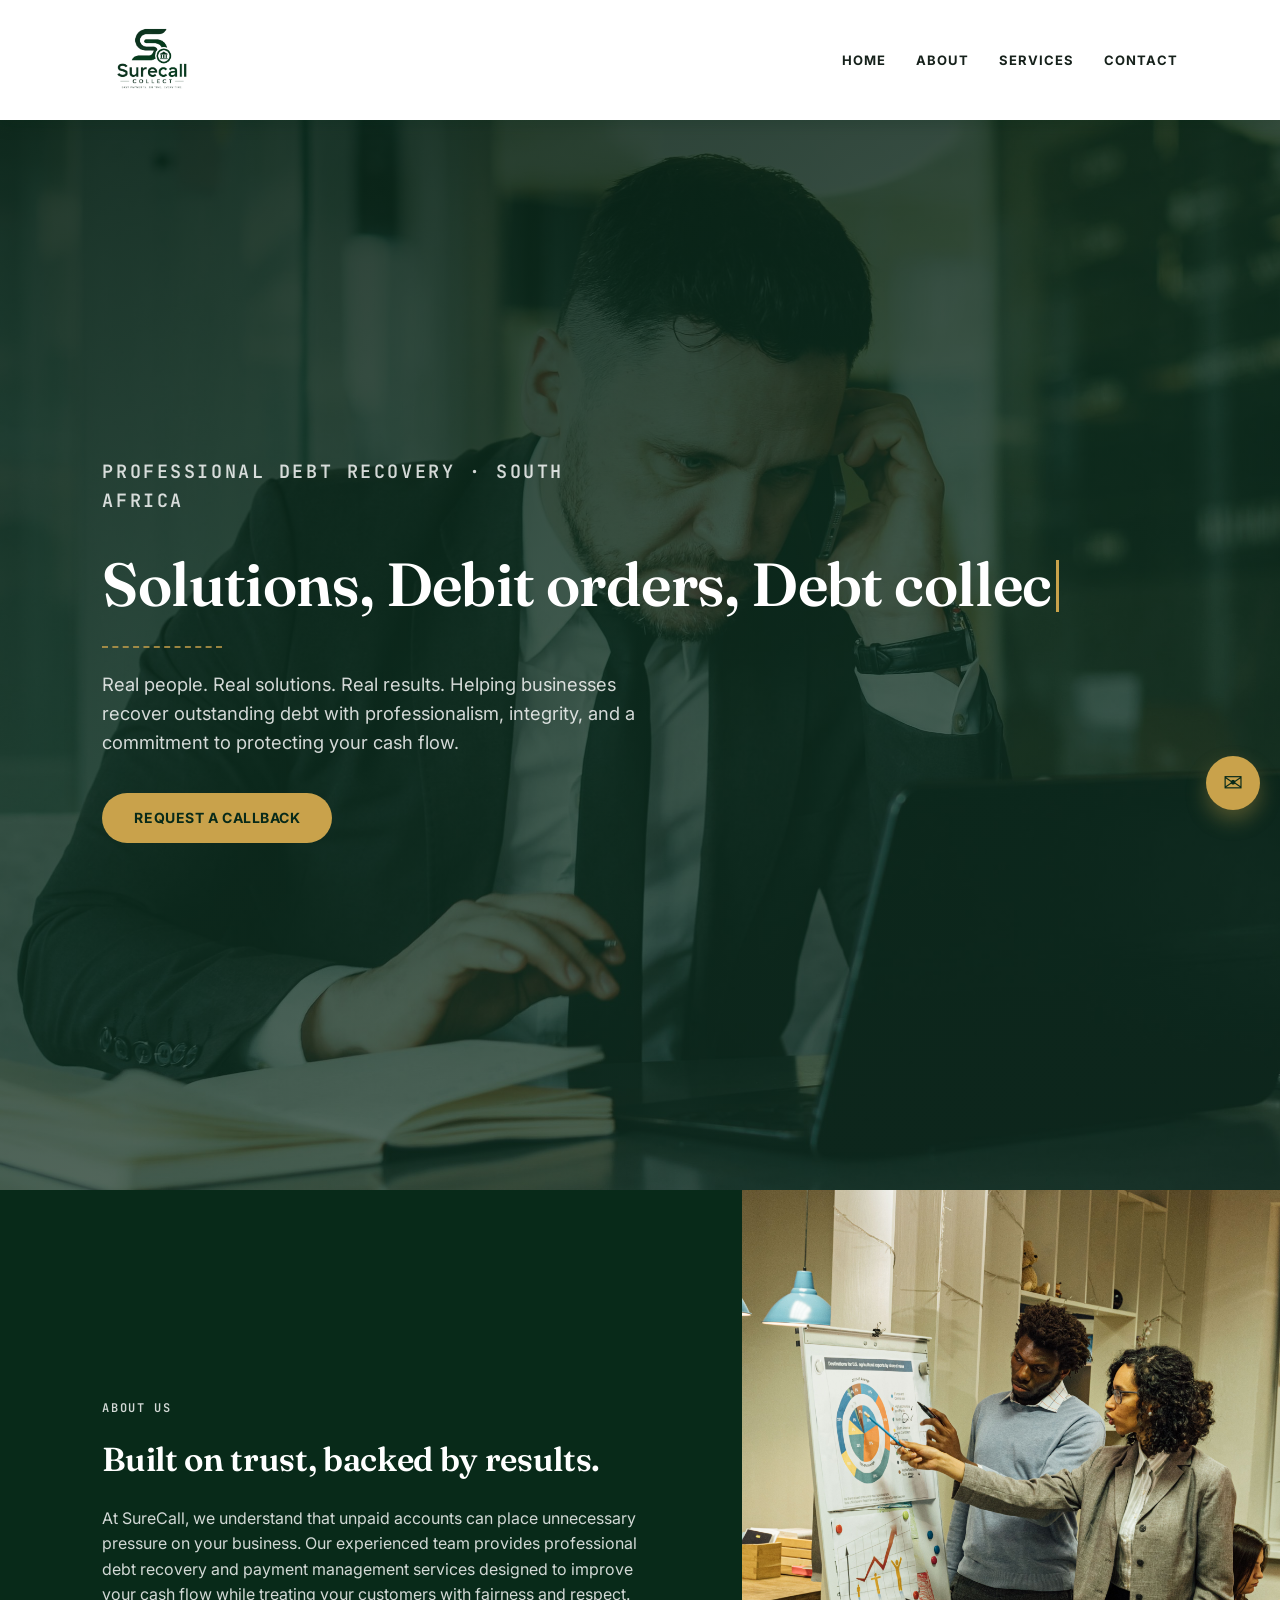
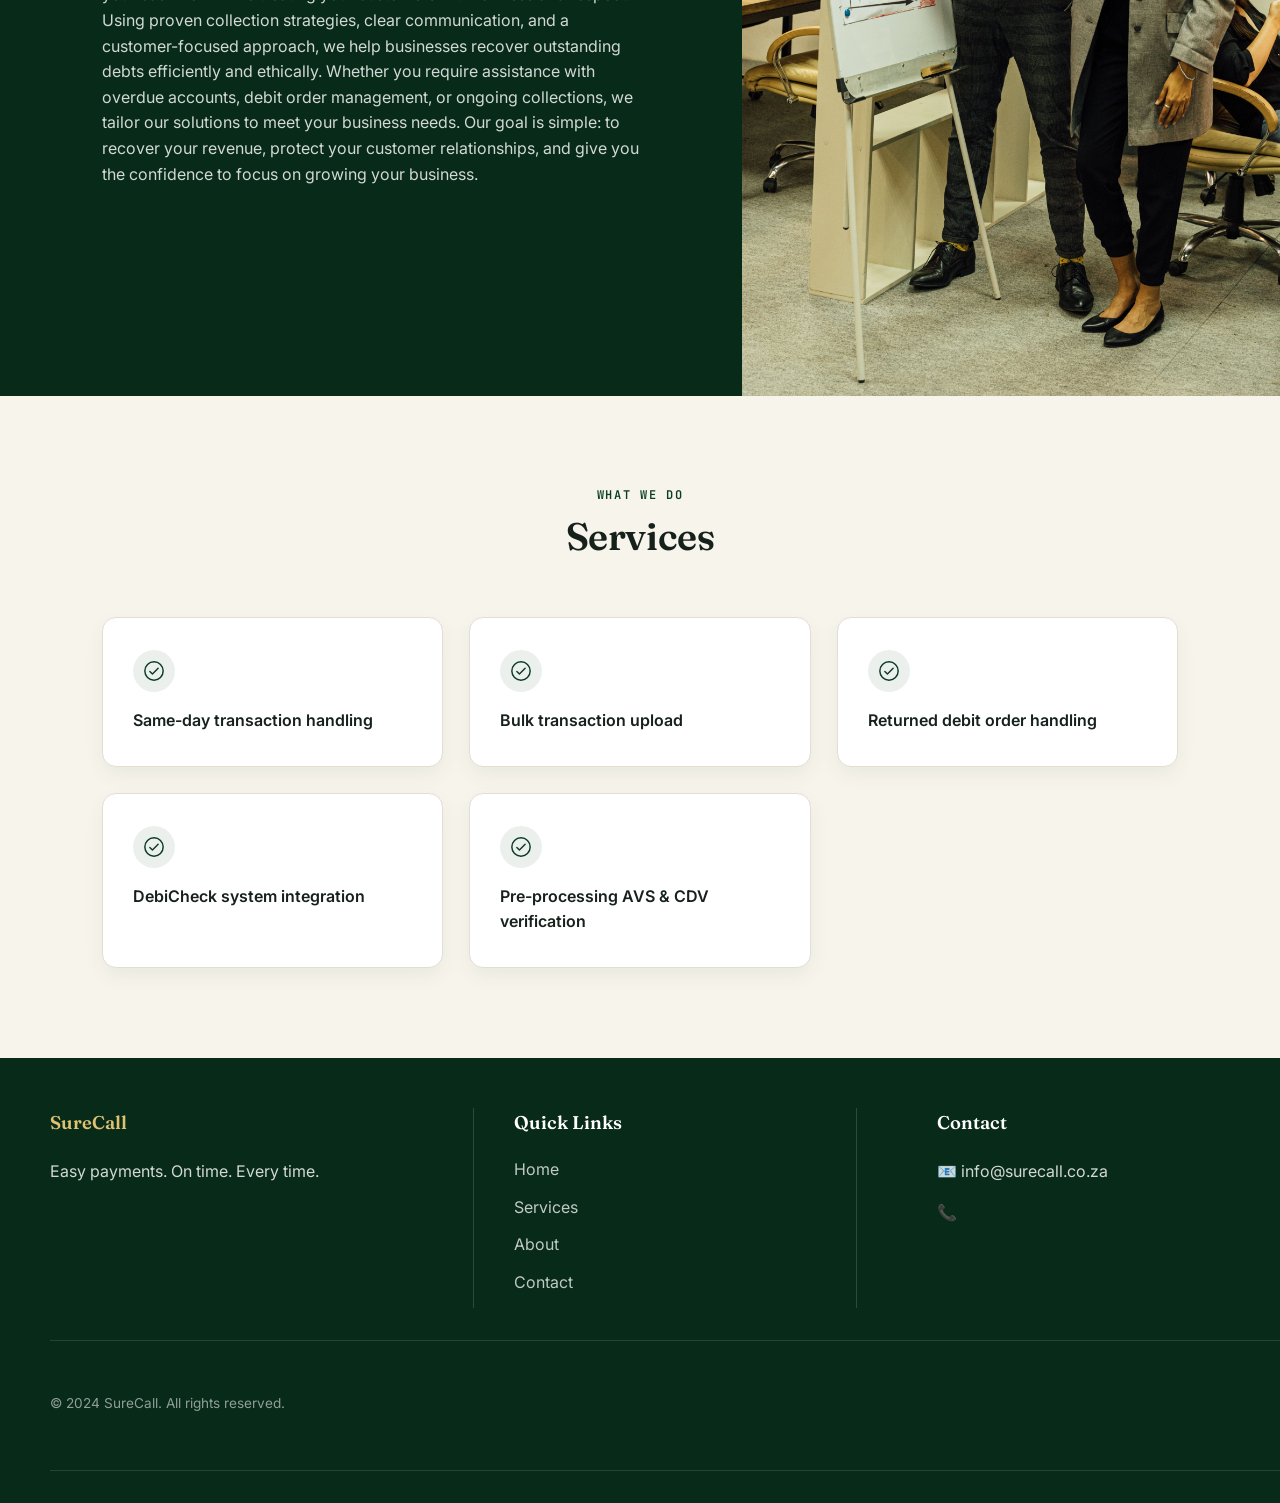
<file: surecall/surecall/index.html>
<!doctype html>
<html lang="en">
  <head>
    <meta charset="UTF-8" />
    <meta name="viewport" content="width=device-width, initial-scale=1.0" />
    <meta
      name="description"
      content="SureCall provides professional business communication solutions, reliable support, and innovative services to help businesses stay connected and grow."
    />
    <title>SureCall | Debt Recovery That Works</title>

    <link rel="preconnect" href="https://fonts.googleapis.com" />
    <link rel="preconnect" href="https://fonts.gstatic.com" crossorigin />
    <link
      href="https://fonts.googleapis.com/css2?family=Fraunces:opsz,wght@9..144,500;9..144,600;9..144,700&family=Inter:wght@400;500;600;700&family=JetBrains+Mono:wght@500;600&display=swap"
      rel="stylesheet"
    />

    <link rel="stylesheet" href="style.css" />
  </head>

  <body>
    <a
      class="email-btn"
      href="https://mail.google.com/mail/?view=cm&fs=1&to=info@surecall.co.za"
      target="_blank"
      rel="noopener"
      aria-label="Email SureCall"
      >✉</a
    >
    <header>
      <nav class="nav">
        <img src="images/logo.png" alt="SureCall Logo" class="logo" />
        <ul class="nav-links">
          <li><a href="#home">Home</a></li>
          <li><a href="#about">About</a></li>
          <li><a href="#services">Services</a></li>
          <li>
            <a
              href="https://mail.google.com/mail/?view=cm&fs=1&to=info@surecall.co.za"
              >Contact</a
            >
          </li>
        </ul>
        <button id="menu-btn" class="buttons" aria-label="Toggle menu">
          ☰
        </button>
      </nav>
    </header>

    <section id="home" class="hero">
      <p class="eyebrow">Professional Debt Recovery &middot; South Africa</p>
      <h1>
        <span id="typed-heading"></span
        ><span class="cursor" aria-hidden="true"></span>
      </h1>
      <div class="ledger-rule" aria-hidden="true"></div>
      <p>
        Real people. Real solutions. Real results. Helping businesses recover
        outstanding debt with professionalism, integrity, and a commitment to
        protecting your cash flow.
      </p>
      <a
        class="btn hero-btn"
        href="https://mail.google.com/mail/?view=cm&fs=1&to=info@surecall.co.za"
        target="_blank"
        rel="noopener"
        >Request a Callback</a
      >
    </section>

    <section id="about" class="about-section">
      <div class="about-text">
        <p class="eyebrow">About Us</p>
        <h2>Built on trust, backed by results.</h2>
        <p>
          At SureCall, we understand that unpaid accounts can place unnecessary
          pressure on your business. Our experienced team provides professional
          debt recovery and payment management services designed to improve your
          cash flow while treating your customers with fairness and respect.
          Using proven collection strategies, clear communication, and a
          customer-focused approach, we help businesses recover outstanding
          debts efficiently and ethically. Whether you require assistance with
          overdue accounts, debit order management, or ongoing collections, we
          tailor our solutions to meet your business needs. Our goal is simple:
          to recover your revenue, protect your customer relationships, and give
          you the confidence to focus on growing your business.
        </p>
      </div>

      <div class="about-image">
        <img
          src="images/hero2.jpg"
          alt="SureCall recovery specialist on a call with a client"
        />
      </div>
    </section>

    <section id="services" class="secondsection">
      <p class="eyebrow">What We Do</p>
      <h2>Services</h2>

      <div class="cards">
        <div class="card">
          <span class="card-icon" aria-hidden="true">
            <svg
              viewBox="0 0 24 24"
              fill="none"
              xmlns="http://www.w3.org/2000/svg"
            >
              <circle
                cx="12"
                cy="12"
                r="10"
                stroke="currentColor"
                stroke-width="1.6"
              />
              <path
                d="M7.5 12.5l2.8 2.8L16.5 9"
                stroke="currentColor"
                stroke-width="1.6"
                stroke-linecap="round"
                stroke-linejoin="round"
              />
            </svg>
          </span>
          Same-day transaction handling
        </div>
        <div class="card">
          <span class="card-icon" aria-hidden="true">
            <svg
              viewBox="0 0 24 24"
              fill="none"
              xmlns="http://www.w3.org/2000/svg"
            >
              <circle
                cx="12"
                cy="12"
                r="10"
                stroke="currentColor"
                stroke-width="1.6"
              />
              <path
                d="M7.5 12.5l2.8 2.8L16.5 9"
                stroke="currentColor"
                stroke-width="1.6"
                stroke-linecap="round"
                stroke-linejoin="round"
              />
            </svg>
          </span>
          Bulk transaction upload
        </div>
        <div class="card">
          <span class="card-icon" aria-hidden="true">
            <svg
              viewBox="0 0 24 24"
              fill="none"
              xmlns="http://www.w3.org/2000/svg"
            >
              <circle
                cx="12"
                cy="12"
                r="10"
                stroke="currentColor"
                stroke-width="1.6"
              />
              <path
                d="M7.5 12.5l2.8 2.8L16.5 9"
                stroke="currentColor"
                stroke-width="1.6"
                stroke-linecap="round"
                stroke-linejoin="round"
              />
            </svg>
          </span>
          Returned debit order handling
        </div>
        <div class="card">
          <span class="card-icon" aria-hidden="true">
            <svg
              viewBox="0 0 24 24"
              fill="none"
              xmlns="http://www.w3.org/2000/svg"
            >
              <circle
                cx="12"
                cy="12"
                r="10"
                stroke="currentColor"
                stroke-width="1.6"
              />
              <path
                d="M7.5 12.5l2.8 2.8L16.5 9"
                stroke="currentColor"
                stroke-width="1.6"
                stroke-linecap="round"
                stroke-linejoin="round"
              />
            </svg>
          </span>
          DebiCheck system integration
        </div>
        <div class="card">
          <span class="card-icon" aria-hidden="true">
            <svg
              viewBox="0 0 24 24"
              fill="none"
              xmlns="http://www.w3.org/2000/svg"
            >
              <circle
                cx="12"
                cy="12"
                r="10"
                stroke="currentColor"
                stroke-width="1.6"
              />
              <path
                d="M7.5 12.5l2.8 2.8L16.5 9"
                stroke="currentColor"
                stroke-width="1.6"
                stroke-linecap="round"
                stroke-linejoin="round"
              />
            </svg>
          </span>
          Pre-processing AVS &amp; CDV verification
        </div>
      </div>
    </section>

    <footer class="footer">
      <div class="container">
        <div class="footer-content">
          <div class="footer-section">
            <h4>SureCall</h4>
            <p>Easy payments. On time. Every time.</p>
          </div>
          <div class="footer-section">
            <h4>Quick Links</h4>
            <ul>
              <li><a href="index.html">Home</a></li>
              <li><a href="#services">Services</a></li>
              <li><a href="#about">About</a></li>
              <li>
                <a
                  href="https://mail.google.com/mail/?view=cm&fs=1&to=info@surecall.co.za"
                  >Contact</a
                >
              </li>
            </ul>
          </div>
          <div class="footer-section">
            <h4>Contact</h4>
            <p>📧 info@surecall.co.za</p>
            <p>📞</p>
          </div>
        </div>
        <div class="footer-content">
          <p>&copy; 2024 SureCall. All rights reserved.</p>
        </div>
      </div>
    </footer>

    <script src="script.js"></script>
  </body>
</html>
</file>
<file: surecall/surecall/style.css>
/* ===========================
   DESIGN TOKENS
=========================== */
:root {
  --primary: #0b3d24; /* deep forest green — brand */
  --primary-light: #1f6b45;
  --primary-dark: #082a19;
  --accent: #c9a24b; /* brass / ledger gold */
  --accent-light: #e0c273;
  --cream: #f7f4ec;
  --ink: #16211b;
  --white: #ffffff;
  --text-soft: rgba(255, 255, 255, 0.82);
  --border: #e4ded0;
  --shadow: rgba(8, 42, 25, 0.22);

  --font-display: "Fraunces", Georgia, serif;
  --font-body: "Inter", Arial, Helvetica, sans-serif;
  --font-mono: "JetBrains Mono", "Courier New", monospace;
}

/* When dark mode is active, turn the dark logo pure white */
.dark-mode .logo {
  filter: brightness(0) invert(1);
}

* {
  margin: 0;
  padding: 0;
  box-sizing: border-box;
}

html {
  scroll-behavior: smooth;
}

body {
  display: flex;
  flex-direction: column;
  min-height: 100vh;
  margin: 0;
  background: var(--primary-dark);
  font-family: var(--font-body);
  color: var(--white);
  line-height: 1.6;
}

h1,
h2 {
  font-family: var(--font-display);
  font-weight: 600;
  letter-spacing: -0.01em;
}

.eyebrow {
  font-family: var(--font-mono);
  font-size: 0.75rem;
  font-weight: 600;
  letter-spacing: 0.14em;
  text-transform: uppercase;
  color: var(--accent-light);
  margin-bottom: 14px;
}

/* ===========================
   NAVBAR
=========================== */
nav {
  position: fixed;
  top: 0;
  left: 0;
  width: 100%;
  background: var(--white);

  display: flex;
  justify-content: space-between;
  align-items: center;

  padding: 10px max(8%, 40px);

  box-shadow: 0 4px 15px var(--shadow);
  z-index: 1000;
}
.logo {
  width: 100px;
  height: auto;
  margin: 0;
}
.nav-links {
  display: flex;
  list-style: none;
  gap: 30px;
  align-items: center;
}
.nav-links li {
  position: relative;
}

.nav-links a {
  color: var(--ink);
  text-decoration: none;
  text-transform: uppercase;
  font-size: 13px;
  font-weight: 700;
  letter-spacing: 0.08em;
  transition: 0.3s;
}

.nav-links a:hover {
  color: var(--primary);
}

.nav-links a::after {
  content: "";

  position: absolute;
  left: 0;
  bottom: -8px;

  width: 0%;
  height: 2px;

  background: var(--accent);

  transition: 0.3s;
}

.nav-links a:hover::after {
  width: 100%;
}

#menu-btn {
  display: none;

  position: absolute;
  right: 25px;

  background: none;
  border: none;
  color: var(--ink);

  font-size: 32px;
  cursor: pointer;
}

/* ===========================
   HERO
=========================== */

.hero {
  min-height: 120vh;

  background-image:
    linear-gradient(
      160deg,
      rgba(6, 32, 19, 0.86) 0%,
      rgba(8, 42, 25, 0.72) 45%,
      rgba(8, 42, 25, 0.55) 100%
    ),
    url("images/hero.jpg");

  background-size: cover;
  background-position: center;
  background-repeat: no-repeat;

  display: flex;
  flex-direction: column;
  justify-content: center;
  align-items: start;
  color: white;

  padding: 0 8%;
  margin-top: 110px;
}

.hero h1 {
  color: var(--white);
  text-align: left;
  font-size: clamp(2.2rem, 5vw, 3.8rem);
  line-height: 1.12;
  min-height: 1.2em;
}

.hero .cursor {
  display: inline-block;
  width: 3px;
  height: 0.85em;
  margin-left: 4px;
  background: var(--accent);
  vertical-align: -0.1em;
  animation: blink 0.9s step-end infinite;
}

@keyframes blink {
  0%,
  100% {
    opacity: 1;
  }
  50% {
    opacity: 0;
  }
}

.ledger-rule {
  width: 120px;
  height: 0;
  margin: 22px 0;
  border-top: 2px dashed var(--accent);
  opacity: 0.75;
}

.hero p {
  max-width: 50%;
  font-size: 1.15rem;
  color: var(--text-soft);
  margin-bottom: 35px;
}

.hero-btn {
  align-self: flex-start;
}

/* ===========================
   BUTTONS
=========================== */

.btn,
.buttons {
  display: inline-block;

  padding: 14px 32px;

  background: var(--accent);
  color: var(--primary-dark);

  border: none;
  border-radius: 40px;

  text-decoration: none;

  font-size: 14px;
  font-weight: 700;
  letter-spacing: 0.04em;
  text-transform: uppercase;

  cursor: pointer;

  transition: 0.3s;
}

.btn:hover,
.buttons:hover {
  background: var(--accent-light);
  transform: translateY(-3px);
}

#menu-btn.buttons {
  background: none;
  color: var(--ink);
  padding: 0;
  border-radius: 0;
}

#menu-btn.buttons:hover {
  background: none;
  transform: none;
  color: var(--primary);
}

/* ===========================
   SECTIONS
=========================== */

.section {
  background-color: var(--primary-dark);
  padding: 90px 8%;
  text-align: right;
  color: var(--white);

  opacity: 0;
  transform: translateY(40px);

  transition:
    opacity 0.8s ease,
    transform 0.8s ease;
}

.show {
  opacity: 1;
  transform: translateY(0);
}

.section h2 {
  font-size: 2.3rem;
  margin-bottom: 20px;
}

.about-section {
  display: flex;
  align-items: stretch;
  min-height: 600px;
  background: var(--primary-dark);
}

.about-text {
  flex: 1;
  padding: 90px 8%;
  display: flex;
  flex-direction: column;
  justify-content: center;
  background: var(--primary-dark);
  color: white;
}

.about-text h2 {
  margin-bottom: 20px;
  font-size: clamp(1.7rem, 2.6vw, 2.4rem);
}

.about-text p {
  max-width: 600px;
  text-align: left;
  color: var(--text-soft);
}

.about-image {
  flex: 1;
  overflow: hidden;

  opacity: 0;
  transform: translateX(70px);
  transition:
    opacity 1s cubic-bezier(0.16, 1, 0.3, 1),
    transform 1s cubic-bezier(0.16, 1, 0.3, 1);
}

.about-image.in-view {
  opacity: 1;
  transform: translateX(0);
}

.about-image img {
  width: 100%;
  height: 100%;
  display: block;
  object-fit: cover;
}

.secondsection {
  background: var(--cream);
  padding: 90px 8%;
  text-align: center;
  color: var(--ink);

  opacity: 1;
  transform: none;
}
.secondsection .eyebrow {
  color: var(--primary);
}

.email-btn {
  position: fixed;
  right: 20px;
  bottom: 90px;
  z-index: 1200;
  width: 54px;
  height: 54px;
  display: grid;
  place-items: center;
  border-radius: 50%;
  background: var(--accent);
  color: var(--primary-dark);
  text-decoration: none;
  font-size: 1.5rem;
  box-shadow: 0 10px 20px rgba(201, 162, 75, 0.35);
  transition: transform 0.3s ease;
}

.email-btn:hover {
  transform: translateY(-3px);
}

.secondsection h2 {
  font-size: clamp(1.9rem, 3vw, 2.4rem);
  margin-bottom: 50px;
}

.secondsection p {
  max-width: 800px;
  margin: auto;
}

/* ===========================
   CARDS
=========================== */
.cards {
  display: grid;
  grid-template-columns: repeat(auto-fit, minmax(280px, 1fr));

  gap: 26px;
}

.card {
  position: relative;
  overflow: hidden;

  display: flex;
  flex-direction: column;
  align-items: flex-start;
  gap: 16px;

  background: var(--white);
  color: var(--ink);

  padding: 32px 30px;
  text-align: left;

  border-radius: 14px;

  border: 1px solid var(--border);

  box-shadow: 0 8px 20px rgba(11, 61, 36, 0.06);

  font-weight: 600;

  transition: all 0.35s ease;
}

.card-icon {
  display: grid;
  place-items: center;
  width: 42px;
  height: 42px;
  border-radius: 50%;
  color: var(--primary);
  background: rgba(11, 61, 36, 0.08);
}

.card-icon svg {
  width: 22px;
  height: 22px;
}

/* Animated top line */
.card::before {
  content: "";

  position: absolute;
  top: 0;
  left: 0;

  width: 100%;
  height: 4px;

  background: var(--accent);

  transform: scaleX(0);
  transform-origin: left;

  transition: transform 0.35s ease;
}

.card:hover::before {
  transform: scaleX(1);
}

.card:hover {
  transform: translateY(-8px);
  box-shadow: 0 18px 40px rgba(11, 61, 36, 0.14);
}

/* ===========================
   CONTACT / FORMS
=========================== */

form {
  max-width: 650px;
  margin: auto;
}

input,
textarea {
  width: 100%;

  padding: 15px;

  margin-bottom: 20px;

  border: 1px solid var(--border);
  border-radius: 10px;

  font-size: 15px;
  font-family: var(--font-body);

  outline: none;
}

textarea {
  resize: vertical;
  min-height: 150px;
}

/* ===========================
   FOOTER
=========================== */
.footer {
  margin-top: auto;
  padding-top: 50px;
  padding-left: 50px;
  background-color: var(--primary-dark);
}

.footer-content {
  display: grid;
  grid-template-columns: repeat(3, 1fr);
  gap: 40px;

  align-items: start;

  margin-bottom: 2rem;
  padding-bottom: 2rem;

  border-bottom: 1px solid rgba(255, 255, 255, 0.12);
}

.footer-section {
  display: flex;
  flex-direction: column;
  align-items: flex-start;
}

.footer-section:nth-child(1) {
  padding-right: 40px;
}

.footer-section h4 {
  margin-bottom: 20px;
  font-family: var(--font-display);
  font-size: 1.15rem;
  font-weight: 600;
}

.footer-section:nth-child(1) h4 {
  color: var(--accent-light);
}

.footer-section:nth-child(2) {
  border-left: 1px solid rgba(255, 255, 255, 0.15);
  border-right: 1px solid rgba(255, 255, 255, 0.15);
  padding-right: 40px;
}

.footer-section:nth-child(2),
.footer-section:nth-child(3) {
  padding-left: 40px;
}

.footer-section p {
  margin: 0 0 12px;
  line-height: 1.8;
  color: var(--text-soft);
}

.footer-section ul {
  list-style: none;
  padding: 0;
  margin: 0;
}

.footer-section li {
  margin-bottom: 12px;
}

.footer-section a {
  text-decoration: none;
  color: rgba(255, 255, 255, 0.75);
  transition: 0.3s;
}

.footer-section a:hover {
  color: var(--accent-light);
}

.container > .footer-content:last-child p {
  color: rgba(255, 255, 255, 0.55);
  font-size: 0.85rem;
  padding: 20px 0 24px;
}

/* ===========================
   TABLETS
=========================== */

@media (max-width: 992px) {
  .hero {
    padding: 140px 6% 80px;
  }

  .hero h1 {
    font-size: clamp(2rem, 4.5vw, 2.8rem);
  }

  .hero p {
    font-size: 1.1rem;
    max-width: 600px;
  }

  .cards {
    grid-template-columns: repeat(2, 1fr);
  }
}

/* ===========================
   MOBILE
=========================== */

@media (max-width: 768px) {
  /* Navigation */

  nav {
    height: 80px;
    flex-direction: row;
    justify-content: space-between;
    align-items: center;
    padding: 0 20px;
  }

  .logo {
    width: 80px;
    margin: 0;
  }

  #menu-btn {
    display: block;
    background: none;
    border: none;
    font-size: 30px;
    color: var(--text);
  }

  .nav-links {
    display: none;
    position: absolute;
    top: 80px;
    left: 0;

    width: 100%;

    background: white;

    flex-direction: column;
    gap: 20px;

    padding: 25px 0;

    box-shadow: 0 10px 20px rgba(0, 0, 0, 0.1);
  }

  .nav-links.active {
    display: flex;
  }

  /* Hero */

  .hero {
    min-height: auto;
    padding: 130px 25px 70px;

    align-items: center;
    text-align: center;
  }

  .hero h1 {
    font-size: 2.1rem;
  }

  .hero p {
    font-size: 1rem;
    max-width: 100%;
  }

  .hero-btn {
    align-self: center;
  }

  .ledger-rule {
    margin: 18px auto;
  }

  /* About */

  .about-section {
    flex-direction: column;
  }

  .about-image {
    min-height: 320px;
    transform: translateY(50px);
  }

  .about-image.in-view {
    transform: translateY(0);
  }

  /* Sections */

  .section,
  .secondsection {
    padding: 70px 25px;
    text-align: center;
  }

  /* Cards */
  .cards {
    width: min(1200px, 100%);
    margin: 60px auto 0;

    display: grid;
    grid-template-columns: repeat(auto-fit, minmax(320px, 1fr));
    gap: 32px;
  }

  .card {
    background: #fff;
    color: var(--ink);

    padding: 35px;

    border-radius: 18px;

    display: flex;
    flex-direction: column;
    align-items: flex-start;

    gap: 18px;

    transition:
      transform 0.35s,
      box-shadow 0.35s;

    box-shadow: 0 12px 30px rgba(0, 0, 0, 0.08);
  }

  .card:hover {
    transform: translateY(-10px);

    box-shadow: 0 25px 45px rgba(0, 0, 0, 0.15);
  }
  /* Forms */

  form {
    width: 100%;
  }

  input,
  textarea {
    font-size: 16px;
  }

  .btn,
  .buttons {
    width: 100%;
    padding: 15px;
    text-align: center;
  }

  #menu-btn.buttons {
    width: auto;
    padding: 0;
  }

  /* Footer */

  .footer {
    padding: 40px 25px 20px;
  }

  .footer-content {
    grid-template-columns: 1fr;
    gap: 0;
  }

  .footer-section {
    text-align: center;
    align-items: center;
    padding: 30px 0;
  }

  /* Remove desktop vertical lines */

  .footer-section:nth-child(1),
  .footer-section:nth-child(2) {
    border-right: none;
    padding-right: 0;
    padding-left: 0;
  }

  .footer-section:nth-child(2) {
    border-left: none;
  }

  /* Horizontal dividers */

  .footer-section:not(:last-child) {
    border-bottom: 1px solid rgba(255, 255, 255, 0.15);
  }
}

/* ===========================
   SMALL PHONES
=========================== */

@media (max-width: 480px) {
  .hero h1 {
    font-size: 1.7rem;
  }

  .hero p {
    font-size: 0.95rem;
  }

  .section h2,
  .secondsection h2 {
    font-size: 1.8rem;
  }

  .logo {
    width: 70px;
  }
}

/* ===========================
   REDUCED MOTION
=========================== */
@media (prefers-reduced-motion: reduce) {
  .hero .cursor {
    animation: none;
  }

  .about-image,
  .section,
  .secondsection,
  .card,
  .btn,
  .buttons,
  .email-btn {
    transition: none !important;
  }

  .about-image {
    opacity: 1 !important;
    transform: none !important;
  }
}
</file>
